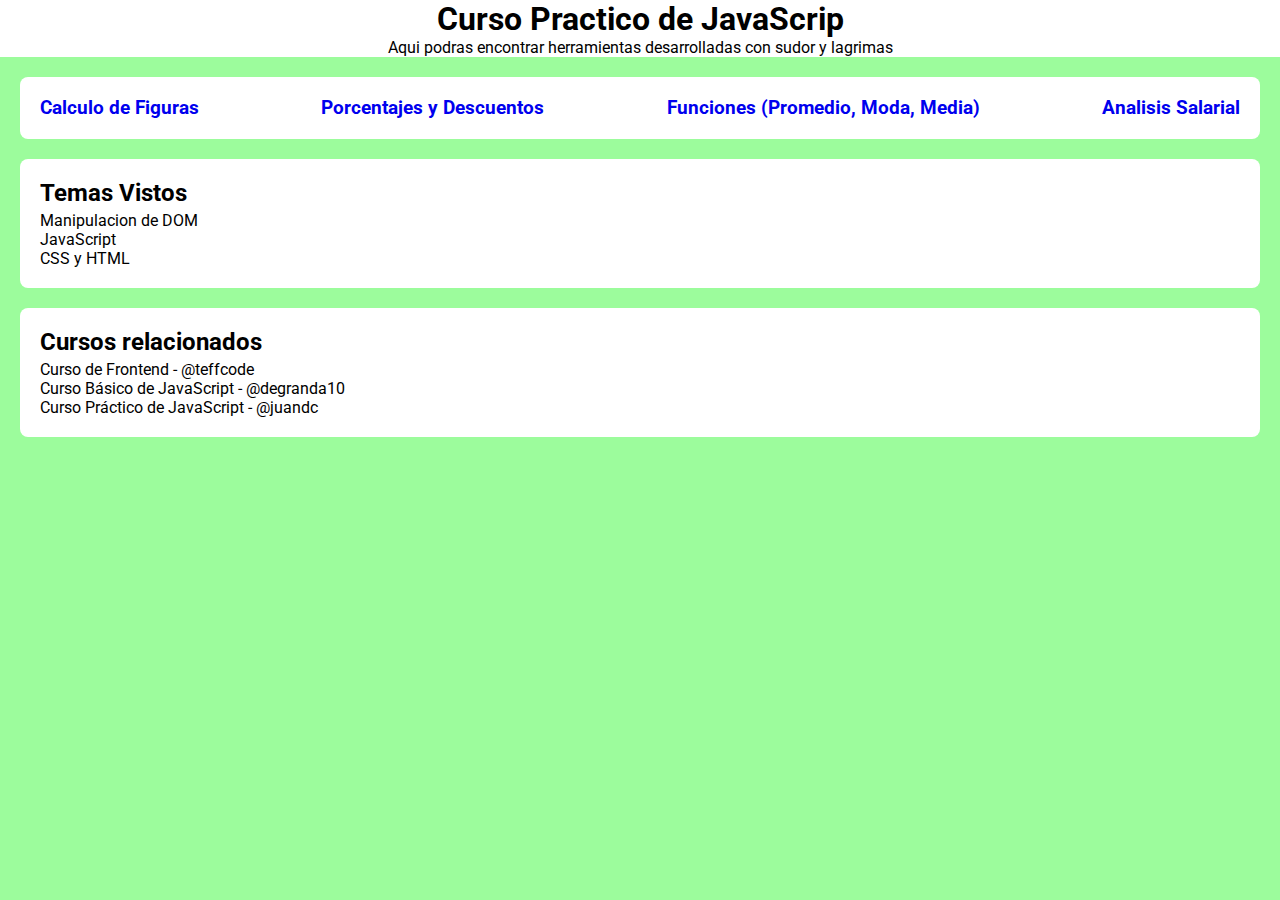
<file: index.html>
<!DOCTYPE html>
<html lang="en">
<head>
    <meta charset="UTF-8">
    <meta http-equiv="X-UA-Compatible" content="IE=edge">
    <meta name="viewport" content="width=device-width, initial-scale=1.0">
    <link rel="preconnect" href="https://fonts.googleapis.com">
    <link rel="preconnect" href="https://fonts.gstatic.com" crossorigin>
    <link href="https://fonts.googleapis.com/css2?family=Roboto:ital@1&display=swap" rel="stylesheet">
    <link rel="stylesheet" href="style.css" class="estilo">
    <title>Index</title>
</head>
<body>
    <header>
        <h1>Curso Practico de JavaScrip</h1>
        <p>Aqui podras encontrar herramientas desarrolladas con sudor y lagrimas</p>
    </header>
    <section class="operaciones" id="links">
        <h3 > <a href="./figuras.html"">Calculo de Figuras</a> </h3>
        <h3 > <a href="./descuentos.html">Porcentajes y Descuentos</a> </h3>
        <h3 > <a href="./funciones.html"> Funciones (Promedio, Moda, Media)</a> </h3>
        <h3 > <a href="./salarios.html"> Analisis Salarial</a> </h3>
    </section>
    <section class="operaciones">
        <h2>Temas Vistos</h2>
        <p> Manipulacion de DOM </p>
        <p> JavaScript </p>
        <p> CSS y HTML </p>
    </section>
    <section class="operaciones">
        <h2>Cursos relacionados</h2>
        <p> Curso de Frontend - @teffcode </p>
        <p> Curso Básico de JavaScript - @degranda10 </p>
        <p> Curso Práctico de JavaScript - @juandc </p>
    </section>
</body>
</html>
</file>
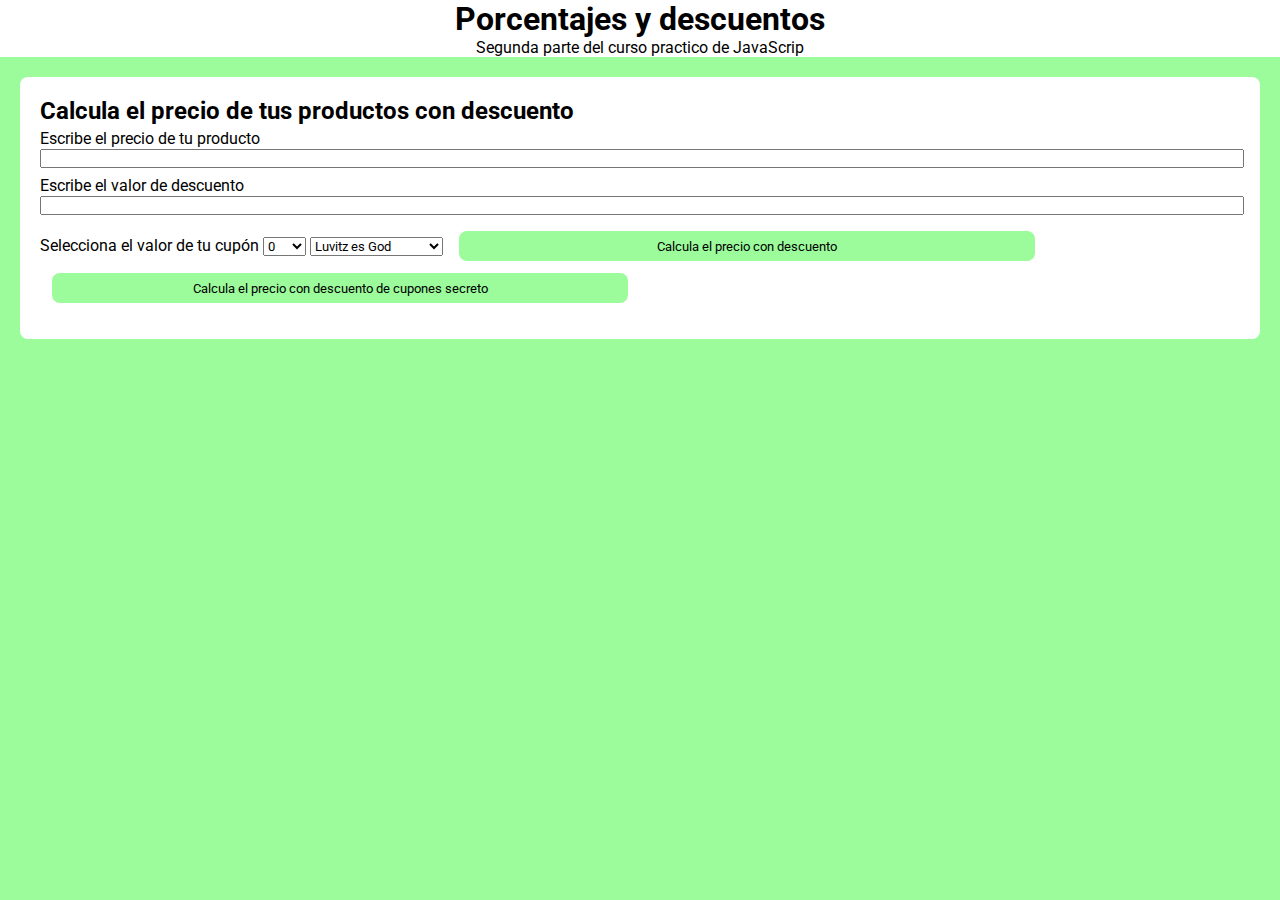
<file: descuentos.html>
<!DOCTYPE html>
<html lang="en">
<head>
    <meta charset="UTF-8">
    <meta http-equiv="X-UA-Compatible" content="IE=edge">
    <meta name="viewport" content="width=device-width, initial-scale=1.0">
    <link rel="preconnect" href="https://fonts.googleapis.com">
    <link rel="preconnect" href="https://fonts.gstatic.com" crossorigin>
    <link href="https://fonts.googleapis.com/css2?family=Roboto:ital@1&display=swap" rel="stylesheet">
    <link rel="stylesheet" href="style.css" class="estilo">
    <title>Porcentajes y descuentos | Curso practico JavaScript</title>
</head>
<body>
    <header>
    <h1>Porcentajes y descuentos</h1>
    <p>Segunda parte del curso practico de JavaScrip</p>
    </header>
    <section class="operaciones">
        <h2>
            Calcula el precio de tus productos con descuento
        </h2>
        <form action=""> 
            <label for="inputPrice">Escribe el precio de tu producto</label>
            <input id="inputPrice" type="number">
            <label for="inputDiscount">Escribe el valor de descuento</label>
            <input id="inputDiscount" type="number">
            <label for="inputCupon">Selecciona el valor de tu cupón</label>
            <select name="Cupón" id="inputCupon" type="number">
                <script type="text/javascript">
                    for(var x=0; x<=100; x+=5){
                        document.write("<option>"+ x +"</option>");
                    }
                    
                </script>
            </select>
            <select name="CuponsArray" id="inputCuponsA">
                <option value="LuvitzEsGod">Luvitz es God</option>
                <option value="UsandoArraysOp">Usando arrays op</option>
                <option value="LasMotosSonCool">Las motos son cool</option>
            </select>
            <button type="button" onclick="onClickButtonPriceDiscount()">
                Calcula el precio con descuento
            </button>
            <button type="button" onclick="onClickArrayButton()">
                Calcula el precio con descuento de cupones secreto
            </button>

            <p id="resultP" class="resultado"></p>
        </form>
    </section>

    <script src="./descuentos.js"></script>
</body>
</html>
</file>
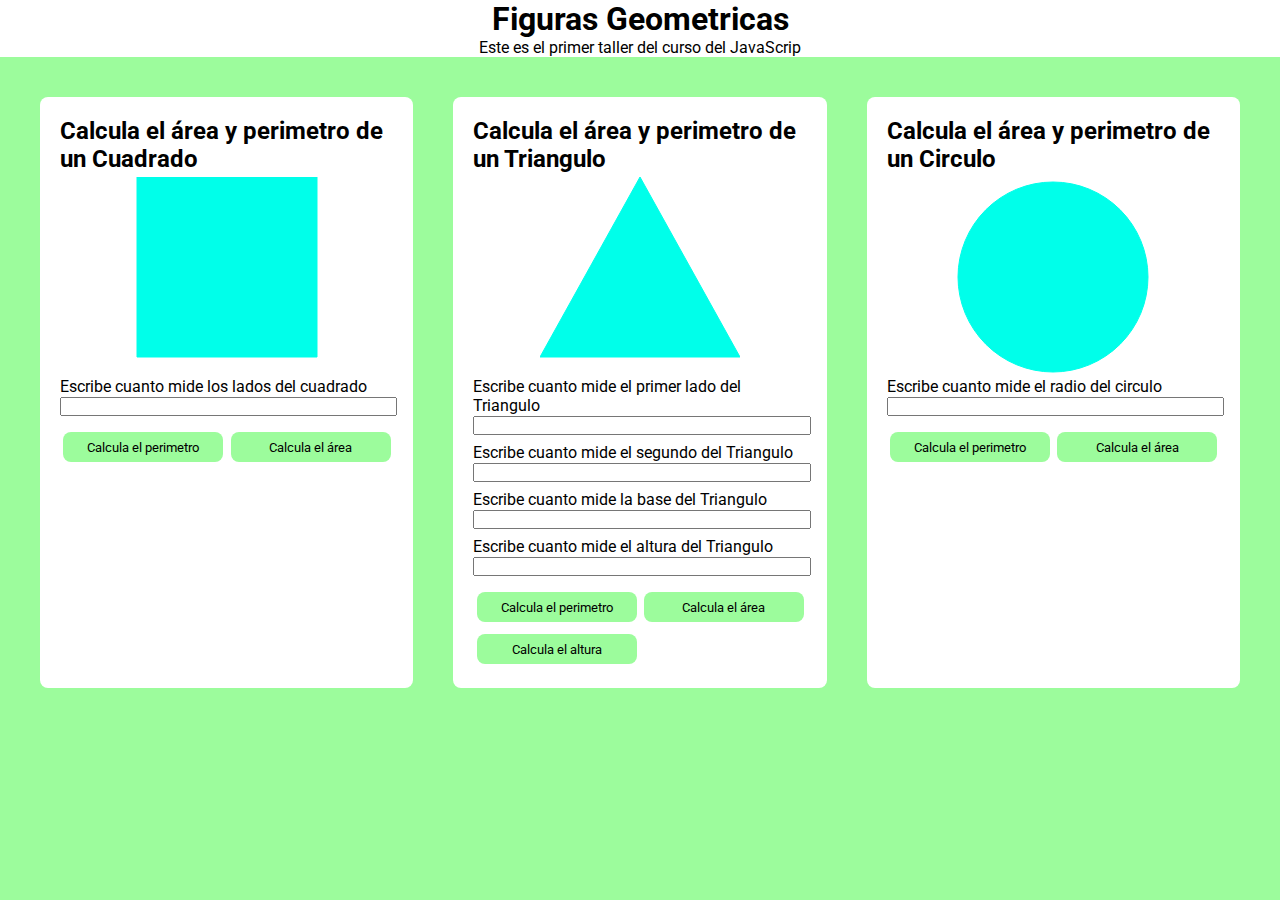
<file: figuras.html>
<!DOCTYPE html>
<html lang="en">
<head>
    <meta charset="UTF-8">
    <meta http-equiv="X-UA-Compatible" content="IE=edge">
    <meta name="viewport" content="width=device-width, initial-scale=1.0">
    <link rel="preconnect" href="https://fonts.googleapis.com">
    <link rel="preconnect" href="https://fonts.gstatic.com" crossorigin>
    <link href="https://fonts.googleapis.com/css2?family=Roboto:ital@1&display=swap" rel="stylesheet">
    <link rel="stylesheet" href="style.css" class="estilo">
    <title>Figuras Geometricas</title>
</head>
<body>
    <header>
    <h1>Figuras Geometricas</h1>
    <p>Este es el primer taller del curso del JavaScrip</p>
    </header>
    <section class="container">
    <section class="operaciones">
        <h2>Calcula el área y perimetro de un Cuadrado</h2>
        <div class="figuras">
        <svg height="200" width="200">
            <polygon points="10,0 10,180 190,180 190,0 " style="fill:rgb(0, 255, 234);stroke:rgb(0, 255, 234);stroke-width:1" />
        </svg>
        </div>
        <form>    
            <label for="inputCuadrado">
                Escribe cuanto mide los lados del cuadrado
            </label>
            <input id="inputCuadrado" type="number">
            <button type="button" onclick="calcularPerimetroCuadrado()">Calcula el perimetro</button>
            <button type="button" onclick="calcularAreaCuadrado()">Calcula el área</button>
        </form>
    </section>

    <section class="operaciones">
        <h2>Calcula el área y perimetro de un Triangulo</h2>
        <div class="figuras">
        <svg height="200" width="200">
            <polygon points="100,0 0,180 200,180" style="fill:rgb(0, 255, 234);stroke:rgb(0, 255, 234);stroke-width:1" />
          </svg>
        </div> 
        <form>
            <label for="inputT-Lado1">
                Escribe cuanto mide el primer lado del Triangulo
            </label>
            <input id="inputT-Lado1" type="number">
            <label for="inputT-Lado2">
                Escribe cuanto mide el segundo del Triangulo
            </label>
            <input id="inputT-Lado2" type="number">
            <label for="inputT-Base">
                Escribe cuanto mide la base del Triangulo
            </label>
            <input id="inputT-Base" type="number">
            <label for="inputT-altura">
                Escribe cuanto mide el altura del Triangulo
            </label>
            <input id="inputT-altura" type="number">
            <button type="button" onclick="calcularPerimetroTriangulo()">Calcula el perimetro</button>
            <button type="button" onclick="calcularAreaTriangulo()">Calcula el área</button>
            <button type="button" onclick="calcularAlturaTriangulo()">Calcula el altura</button>
        </form>
    </section>

    <section class="operaciones">
        <h2>Calcula el área y perimetro de un Circulo</h2>
        <div class="figuras">
        <svg height="200" width="200">
            <circle cx="100" cy="100" r="95" style="fill:rgb(0, 255, 234);stroke:rgb(0, 255, 234);stroke-width:1"/>
        </svg>
        </div>
        <form>
            <label for="inputRadio">
                Escribe cuanto mide el radio del circulo
            </label>
            <input id="inputRadio" type="number">
            <button type="button" onclick="calcularPerimetroCirculo()">Calcula el perimetro</button>
            <button type="button" onclick="calcularAreaCirculo()">Calcula el área</button>
        </form>
    </section>
    </section>

    <script src="./figuras.js"></script>

</body>
</html>
</file>
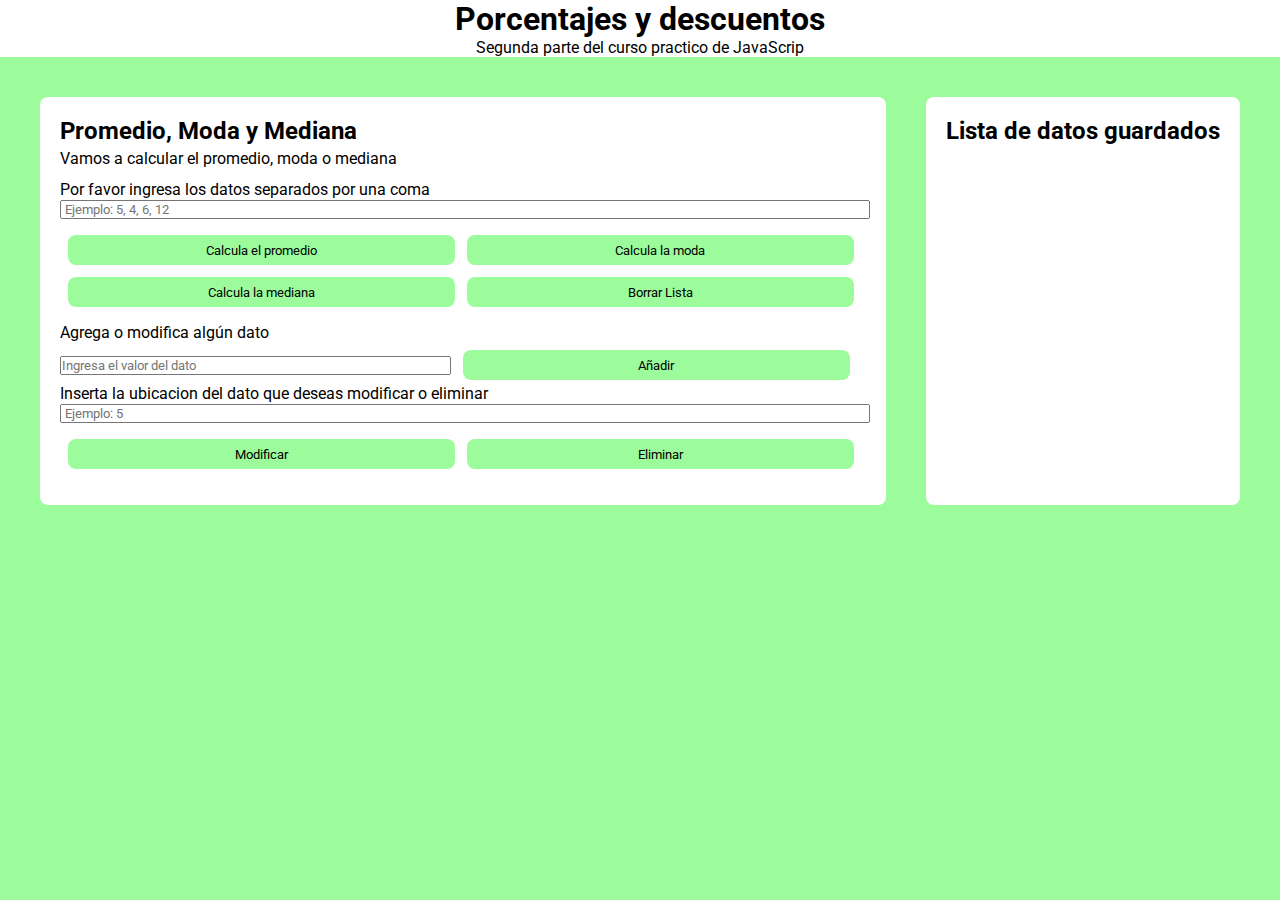
<file: funciones.html>
<!DOCTYPE html>
<html lang="en">
<head>
    <meta charset="UTF-8">
    <meta http-equiv="X-UA-Compatible" content="IE=edge">
    <meta name="viewport" content="width=device-width, initial-scale=1.0">
    <link rel="preconnect" href="https://fonts.googleapis.com">
    <link rel="preconnect" href="https://fonts.gstatic.com" crossorigin>
    <link href="https://fonts.googleapis.com/css2?family=Roboto:ital@1&display=swap" rel="stylesheet">
    <link rel="stylesheet" href="style.css" class="estilo">
    <title>Funciones</title>
</head>
<body>
    <header>
        <h1>Porcentajes y descuentos</h1>
        <p>Segunda parte del curso practico de JavaScrip</p>
    </header>
    <div class="container">
    <section class="operaciones">
        <h2>Promedio, Moda y Mediana</h2>
        <p>Vamos a calcular el promedio, moda o mediana</p>
        <form action=""> 
        <section class="caja">
            <label for="lista">Por favor ingresa los datos separados por una coma </label>
            <input id="lista" type="text" placeholder=" Ejemplo: 5, 4, 6, 12">
        <button type="button" onclick="onClickButtonPromedio()">
            Calcula el promedio
        </button>
        <button type="button" onclick="onClickButtonModa()">
            Calcula la moda
        </button>
        <button type="button" onclick="onClickButtonMediana()">
            Calcula la mediana
        </button>
        <button type="button" onclick="onClickButtonBorrar()">
            Borrar Lista
        </button>
        </section>
        <section class="caja">
            <label for="cambioLista">Agrega o modifica algún dato</label>
            <div class="addContainer">
            <input id="dato" type="number" placeholder="Ingresa el valor del dato" class="add">
            <button type="button" onclick="onClickButtonAdd()">
                Añadir
            </button>
            </div>
            <label for="cambioLista">Inserta la ubicacion del dato que deseas modificar o eliminar</label>
            <input id="position" type="number" placeholder=" Ejemplo: 5">
            <button type="button" onclick="onClickButtonTransform()">
                Modificar
            </button>
            <button type="button" onclick="onClickButtonErrase()">
                Eliminar
            </button>
        </section>
        </form>
        <p id="resultP" class="resultado"></p>
    </section>
    <section class="operaciones">
        <h2>Lista de datos guardados</h2>
        <ol id="listaDatos"></ol>
    </section>
    </div>
    <script src="./funciones.js"></script>
</body>
</html>
</file>
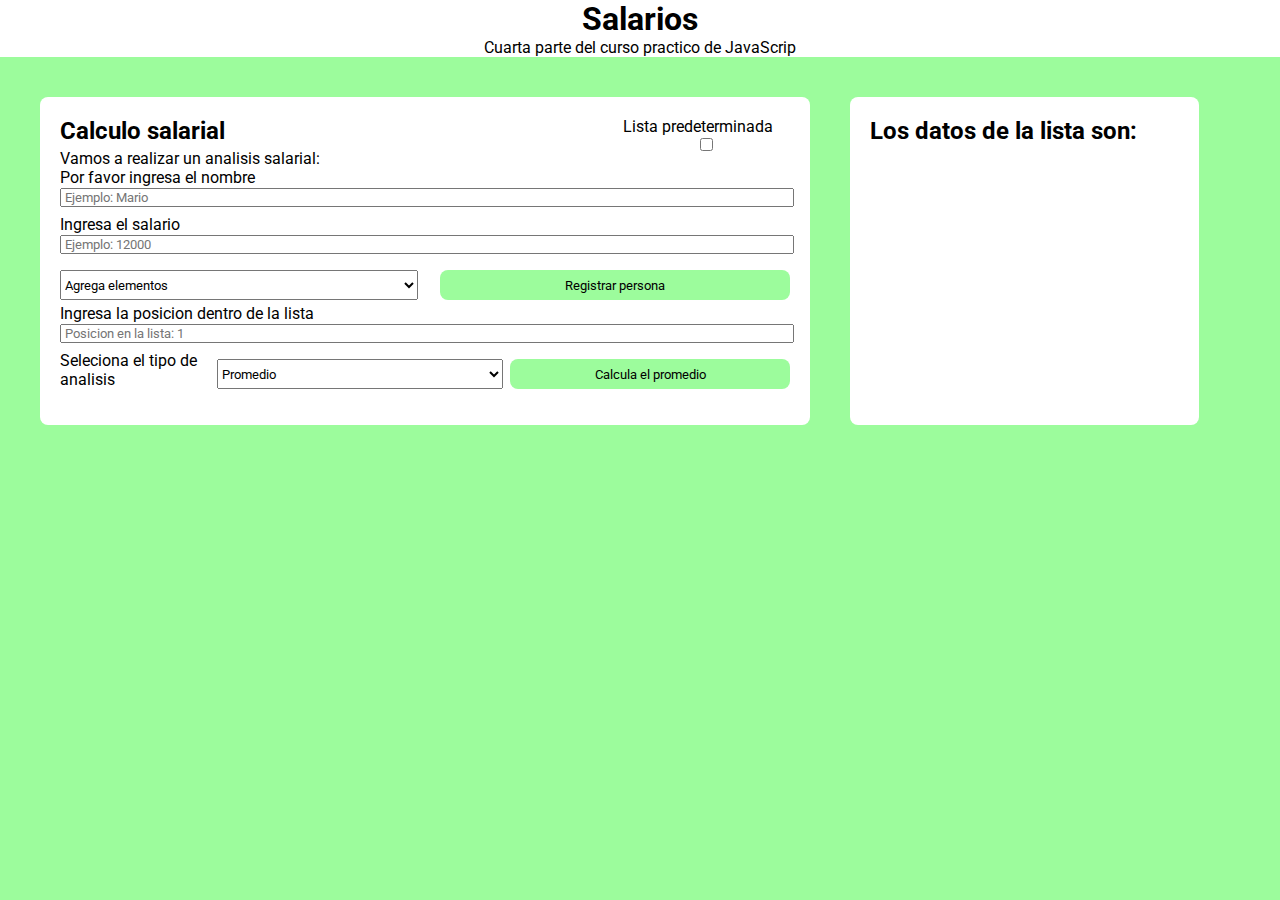
<file: salarios.html>
<!DOCTYPE html>
<html lang="en">
<head>
    <meta charset="UTF-8">
    <meta http-equiv="X-UA-Compatible" content="IE=edge">
    <meta name="viewport" content="width=device-width, initial-scale=1.0">
    <link rel="preconnect" href="https://fonts.googleapis.com">
    <link rel="preconnect" href="https://fonts.gstatic.com" crossorigin>
    <link href="https://fonts.googleapis.com/css2?family=Roboto:ital@1&display=swap" rel="stylesheet">
    <link rel="stylesheet" href="style.css" class="estilo">
    <title>Salarios</title>
</head>
<body>
    <header>
        <h1>Salarios</h1>
        <p>Cuarta parte del curso practico de JavaScrip</p>
    </header>
    <div class="container">
    <section class="operaciones">
        <div class="container2">
        <div class="titulos">
        <h2>Calculo salarial</h2>
        <p>Vamos a realizar un analisis salarial:</p>
        </div>    
        <form action="" id="form">
            <div>    
            <label for="">Lista predeterminada</label>
            <input id="checkBoxPre" type="checkbox" value="OFF" onclick="checkBoxF()">
            </div>
        </div>
            <label for="name">Por favor ingresa el nombre </label>
            <input id="name" type="text" placeholder=" Ejemplo: Mario"  > 
            <label for="salary">Ingresa el salario </label>
            <input id="salary" type="text" placeholder=" Ejemplo: 12000"  >
            <div class="operation">
            <select name="" id="selectOperation" class="selectSalario" onchange="switchFormula()">
                <option value="1" selected>Agrega elementos</option>
                <option value="2">Modifica elementos</option>
                <option value="3">Borra elementos</option>
                <option value="4">Limpiar Lista</option>
            </select>
            <button type="button" id="btn-render" onclick="addPeople()">
                Registrar persona
            </button>
            </div>
            <div class="xtra"> 
                <label for="positionS">Ingresa la posicion dentro de la lista </label>
                <input id="positionS" type="number" placeholder=" Posicion en la lista: 1 " >
            </div>
            <div class="operation">
                <label for="" >Seleciona el tipo de analisis</label>   
                <select name="" id="selectOperationCalc" class="selectSalario" onchange="switchFormulaCalc()">
                    <option value="promedio" selected >Promedio</option>
                    <option value="media">Mediana</option>
                    <option value="medianaTop10">Mediana top 10</option>
                </select>
                <button type="button" id="calcButton" onclick="calculaPromedioSalary()">
                    Calcula el promedio
                </button>
        </form>
        </div>
        <p id="resultPMex" class="resultado"></p>

    </section>
    <section class="operaciones">
        <h2>Los datos de la lista son:</h2>
        <ol id="listaDatosMex"></ol>
    </section>
    </div>
    <script src="./salarios.js"></script>
    <script src="./funciones.js"></script>
    <script src="./analisis.js"></script>
</body>
</html>
</file>
<file: style.css>
* {
    margin: 0;
    padding: 0;
    font-family: 'Roboto', sans-serif;
}

body {
    background-color: rgb(156, 252, 156);
}

header {
    text-align: center; 
    background: white;
}

.container {
    display: grid;
    grid-template-columns: auto auto auto;
    height: 80%;
    margin: 20px;
}

.operaciones {
    padding: 20px;
    background: white;
    border-radius: 8px;
    margin: 20px;
}

#links {
    display: flex;
    justify-content: space-between;
}

a {
    text-decoration: none;
}

.figuras {
    display: flex;
    justify-content: center;
}

form {
    display: inline-block;
}

.caja {
    margin-top: 12px ;
}


h2 {
    margin-bottom: 4px;
}

input {
    width: 100%;
    margin-bottom: 8px;
}

.addContainer {
    margin-bottom: 8xp;
}

.add {
    width: 48%;
}


button {
    width: 48%;
    height: 30px;
    margin-left: 1%;
    background-color: rgb(156, 252, 156);
    border-radius: 8px;
    border: none;
    cursor: pointer;
    margin-top: 8px;
    margin-bottom: 4px;
}

button:hover {
    background-color: rgb(20, 161, 39);
    color: aliceblue;

}

ol {
    margin-left: 16px;
}

.operation {
    display: flex;
    justify-content: space-between;
}

.selectSalario {
    height: 30px;
    width: 49%;
    bottom: 0;
    margin-top: 8px;
    margin-bottom: 4px;
}
#listaDatosMex {
    align-content: space-between;
}

.resultado {
    margin-top: 12px;
}

@media (max-width: 680px){
    .container {
        grid-template-columns: auto;
    }
    #links {
        flex-direction: column;
    }
}

.container2 {
    display: flex;
    justify-content: space-between;
}
</file>
